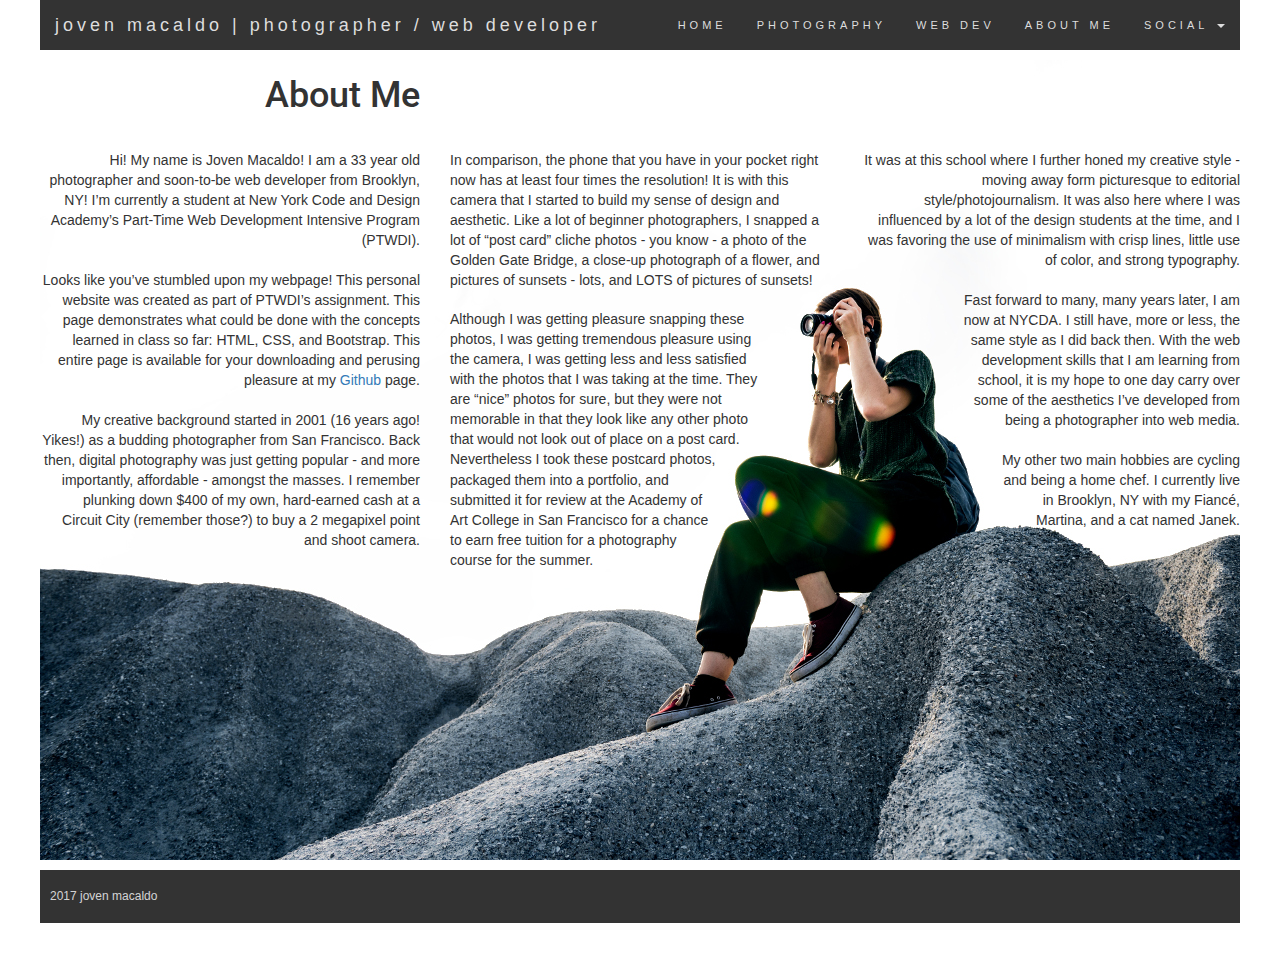
<file: about.html>
<!DOCTYPE html>
<html lang="en">
  <head>
    <meta charset="utf-8">
    <title>Joven Macaldo - About Me</title>
    <meta name="viewport" content="width=device-width, initial-scale=1">
    <!-- Latest compiled and minified CSS -->
<link rel="stylesheet" href="https://maxcdn.bootstrapcdn.com/bootstrap/3.3.7/css/bootstrap.min.css">
<link rel="stylesheet" href="css/styles.css">

<!-- jQuery library -->
<script src="https://ajax.googleapis.com/ajax/libs/jquery/3.2.1/jquery.min.js"></script>

<!-- Latest compiled JavaScript -->
<script src="https://maxcdn.bootstrapcdn.com/bootstrap/3.3.7/js/bootstrap.min.js"></script>
  </head>
  <body>

<!-- navbar starts here -->
<nav class="navbar navbar-default navbar-fixed-top">
  <div class="container-fluid">
    <div class="navbar-header">
      <button type="button" class="navbar-toggle" data-toggle="collapse" data-target="#myNavbar">
        <span class="icon-bar"></span>
        <span class="icon-bar"></span>
        <span class="icon-bar"></span>
      </button>
      <a class="navbar-brand" href="index.html">joven macaldo | photographer / web developer</a>
    </div>
    <div class="collapse navbar-collapse" id="myNavbar">
      <ul class="nav navbar-nav navbar-right">
        <li><a href="index.html">HOME</a></li>
        <li><a href="photo.html">PHOTOGRAPHY</a></li>
        <li><a href="webdev.html">WEB DEV</a></li>
        <li><a href="about.html">ABOUT ME</a></li>
        <li class="dropdown">
          <a class="dropdown-toggle" data-toggle="dropdown" href="#">SOCIAL
            <span class="caret"></span>
          </a>
          <ul class="dropdown-menu">
            <li><a href="https://www.facebook.com/joemacaldo" target="_blank">FACEBOOK</a></li>
            <li><a href="https://www.instagram.com/jovenmacaldo/" target="_blank">INSTAGRAM</a></li>
            <li><a href="https://www.strava.com/athletes/2722596" target="_blank">STRAVA</a></li>
          </ul>
        </li>

      </ul>
    </div>
  </div>
</nav>
<!-- navbar ends here -->

<!-- main box element STARTS here -->
<div class="container" id=aboutme style="background-image: url(img/about.jpg)">
  <div class="row" >
    <div class="col-sm-6 col-md-4" id="aboutheader" >

          <h1>About Me</h1>


    </div>
    <div class="col-sm-6 col-md-8" style="display: inline-block">
<!-- this div intentionally left blank -->

    </div>
  </div>

  <!-- header ends here -->
  <div class="row">
    <div class="col-sm-4 about-left">
          <p>Hi! My name is Joven Macaldo! I am a 33 year old photographer and soon-to-be web developer from Brooklyn, NY! I’m currently a student at New York Code and Design Academy’s Part-Time Web Development Intensive Program (PTWDI). <br><br> Looks like you’ve stumbled upon my webpage! This personal website was created as part of PTWDI’s assignment. This page demonstrates what could be done with the concepts learned in class so far: HTML, CSS, and Bootstrap. This entire page is available for your downloading and perusing pleasure at my <a href="https://github.com/jmacaldo" target="_blank">Github</a> page. <br><br>My creative background started in 2001 (16 years ago! Yikes!) as a budding photographer from San Francisco. Back then, digital photography was just getting popular - and more importantly, affordable - amongst the masses. I remember plunking down $400 of my own, hard-earned cash at a Circuit City (remember those?) to buy a 2 megapixel point and shoot camera. </p>
    </div>
    <div class="col-sm-4 about-left">
          <p style="text-align: left">In comparison, the phone that you have in your pocket right now has at least four times the resolution!  It is with this camera that I started to build my sense of design and aesthetic. Like a lot of beginner photographers, I snapped a lot of “post card” cliche photos - you know - a photo of the Golden Gate Bridge, a close-up photograph of a flower, and pictures of sunsets - lots, and LOTS of pictures of sunsets!</p>

          <p style="width: 320px;text-align:left; margin-top:19px;">
          Although I was getting pleasure snapping these photos, I was getting tremendous pleasure using the camera, I was getting less and less satisfied with the photos that  I was taking at the time. They are “nice” photos for sure, but they were not memorable in that they look like any other photo that would not look out of place on a post card. Nevertheless I took these postcard photos,</p>
          <p style="width: 260px; text-align:left; margin-top:-9px; float: left;">  packaged them into a portfolio, and  submitted it for review at the Academy of Art College in San Francisco for a chance to  earn free tuition for a photography course for the summer. </p>
    </div>
    <div class="col-sm-4 about-left">
          <p>It was at this school where I further honed my creative style - moving away form picturesque to editorial style/photojournalism. It was also here where I was influenced by a lot of the design students at the time, and I was favoring the use of minimalism with crisp lines, little use of color, and strong typography.</p>
          <p style="width: 300px; text-align:right; margin-top:10px; float: right;">
          Fast forward to many, many years later, I am now at NYCDA. I still have, more or less, the same style as I did back then. With the web development skills that I am learning from school, it is my hope to one day carry over some of the aesthetics I’ve developed from being a photographer into web media.</p> <p style="width: 250px; text-align:right; margin-top:10px; float: right;">My other two main hobbies are cycling and being a home chef. I currently live in Brooklyn, NY with my Fiancé, Martina, and a cat named Janek.</p>

    </div>

  </div> <!-- closing tag for row  -->
</div> <!-- closing tag for container/webdev  -->



<!-- footer starts here -->

<div class="footer">
   <h6>2017 joven macaldo</h6>
</div>


  </body>
</html>
</file>
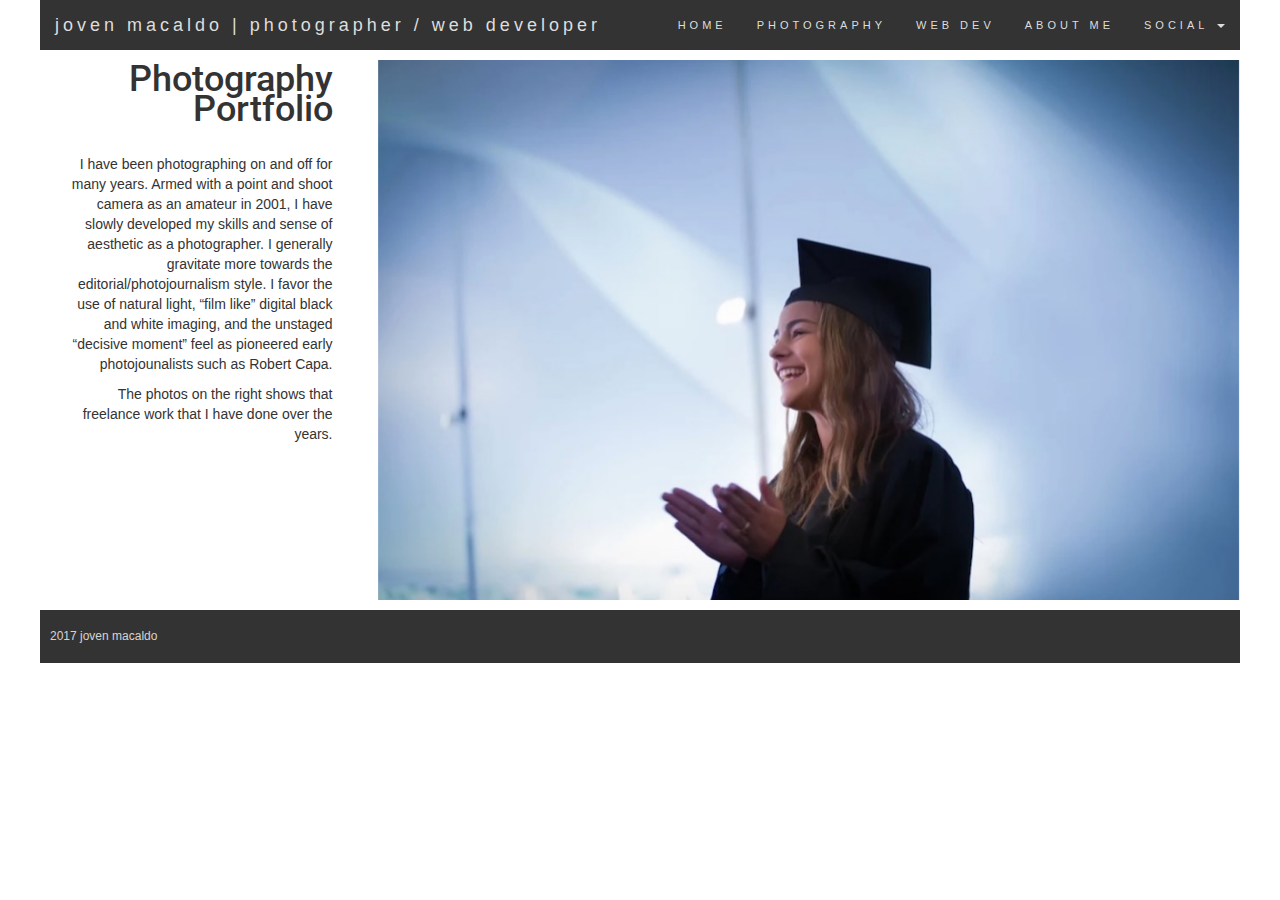
<file: photo.html>
<!DOCTYPE html>
<html lang="en">
  <head>
    <meta charset="utf-8">
    <title>Joven Macaldo - Photography</title>
    <meta name="viewport" content="width=device-width, initial-scale=1">
    <!-- Latest compiled and minified CSS -->
<link rel="stylesheet" href="https://maxcdn.bootstrapcdn.com/bootstrap/3.3.7/css/bootstrap.min.css">
<link rel="stylesheet" href="css/styles.css">

<!-- jQuery library -->
<script src="https://ajax.googleapis.com/ajax/libs/jquery/3.2.1/jquery.min.js"></script>

<!-- Latest compiled JavaScript -->
<script src="https://maxcdn.bootstrapcdn.com/bootstrap/3.3.7/js/bootstrap.min.js"></script>
  </head>
  <body>

<!-- navbar starts here -->
<nav class="navbar navbar-default navbar-fixed-top">
  <div class="container-fluid">
    <div class="navbar-header">
      <button type="button" class="navbar-toggle" data-toggle="collapse" data-target="#myNavbar">
        <span class="icon-bar"></span>
        <span class="icon-bar"></span>
        <span class="icon-bar"></span>
      </button>
      <a class="navbar-brand" href="index.html">joven macaldo | photographer / web developer</a>
    </div>
    <div class="collapse navbar-collapse" id="myNavbar">
      <ul class="nav navbar-nav navbar-right">
        <li><a href="index.html">HOME</a></li>
        <li><a href="photo.html">PHOTOGRAPHY</a></li>
        <li><a href="webdev.html">WEB DEV</a></li>
        <li><a href="about.html">ABOUT ME</a></li>
        <li class="dropdown">
          <a class="dropdown-toggle" data-toggle="dropdown" href="#">SOCIAL
            <span class="caret"></span>
          </a>
          <ul class="dropdown-menu">
            <li><a href="https://www.facebook.com/joemacaldo" target="_blank">FACEBOOK</a></li>
            <li><a href="https://www.instagram.com/jovenmacaldo/" target="_blank">INSTAGRAM</a></li>
            <li><a href="https://www.strava.com/athletes/2722596" target="_blank">STRAVA</a></li>
          </ul>
        </li>
      </ul>
    </div>
  </div>
</nav>
<!-- navbar ends here -->

<!-- gallery box element STARTS here -->

    <div class="container" style="margin=auto">

   <div class="row">
     <div class="col-sm-6 col-md-3">
       <div class="photo-left">
           <h1>Photography Portfolio</h1>
           <p><br>I have been photographing on and off for many years. Armed with a point and shoot camera as an amateur in 2001, I have slowly developed my skills and sense of aesthetic as a photographer. I generally gravitate more towards the editorial/photojournalism style. I favor the use of natural light, “film like” digital black and white imaging, and the unstaged “decisive moment” feel as pioneered early photojounalists such as Robert Capa.</p>
          <p>
            The photos on the right shows that freelance work that I have done over the years.
          </p>
       </div>
     </div>
     <div class="col-sm-6 col-md-9">
       <div class="container photo">
   <div id="myCarousel" class="carousel slide" data-ride="carousel">
     <!-- Indicators -->
     <!-- <ol class="carousel-indicators">
       <li data-target="#myCarousel" data-slide-to="0" class="active"></li>
       <li data-target="#myCarousel" data-slide-to="1"></li>
       <li data-target="#myCarousel" data-slide-to="2"></li>
       <li data-target="#myCarousel" data-slide-to="3"></li>
       <li data-target="#myCarousel" data-slide-to="4"></li>
       <li data-target="#myCarousel" data-slide-to="5"></li>
       <li data-target="#myCarousel" data-slide-to="6"></li>
       <li data-target="#myCarousel" data-slide-to="7"></li>
       <li data-target="#myCarousel" data-slide-to="8"></li>

     </ol> -->

     <!-- Wrapper for slides -->
     <div class="carousel-inner">
       <div class="item active">
         <img src="img/001.jpg" alt="">
       </div>

       <div class="item">
         <img src="img/002.jpg" alt="">
       </div>

       <div class="item">
         <img src="img/003.jpg" alt="">
       </div>

       <div class="item">
         <img src="img/004.jpg" alt="">
       </div>

       <div class="item">
         <img src="img/006.jpg" alt="">
       </div>

       <div class="item">
         <img src="img/007.jpg" alt="">
       </div>

       <div class="item">
         <img src="img/008.jpg" alt="">
       </div>

       <div class="item">
         <img src="img/009.jpg" alt="">
       </div>

       <div class="item">
         <img src="img/bg1.jpg" alt="">
       </div>

     </div>

     <!-- Left and right controls -->
     <!-- <a class="left carousel-control" href="#myCarousel" data-slide="prev">
       <span class="glyphicon glyphicon-chevron-left"></span>
       <span class="sr-only">Previous</span>
     </a>
     <a class="right carousel-control" href="#myCarousel" data-slide="next">
       <span class="glyphicon glyphicon-chevron-right"></span>
       <span class="sr-only">Next</span>
     </a> -->
   </div> <!-- closing tag for carousel -->
 </div> <!-- closing tag for container photo -->
     </div> <!-- closing tag for bs colulmn  -->
   </div> <!-- closing tag for row -->
 </div> <!-- closing tag for main container -->

<!-- Second box element ENDS here -->

<!-- footer starts here -->

<div class="footer">
   <h6>2017 joven macaldo</h6>
</div>


  </body>
</html>
</file>
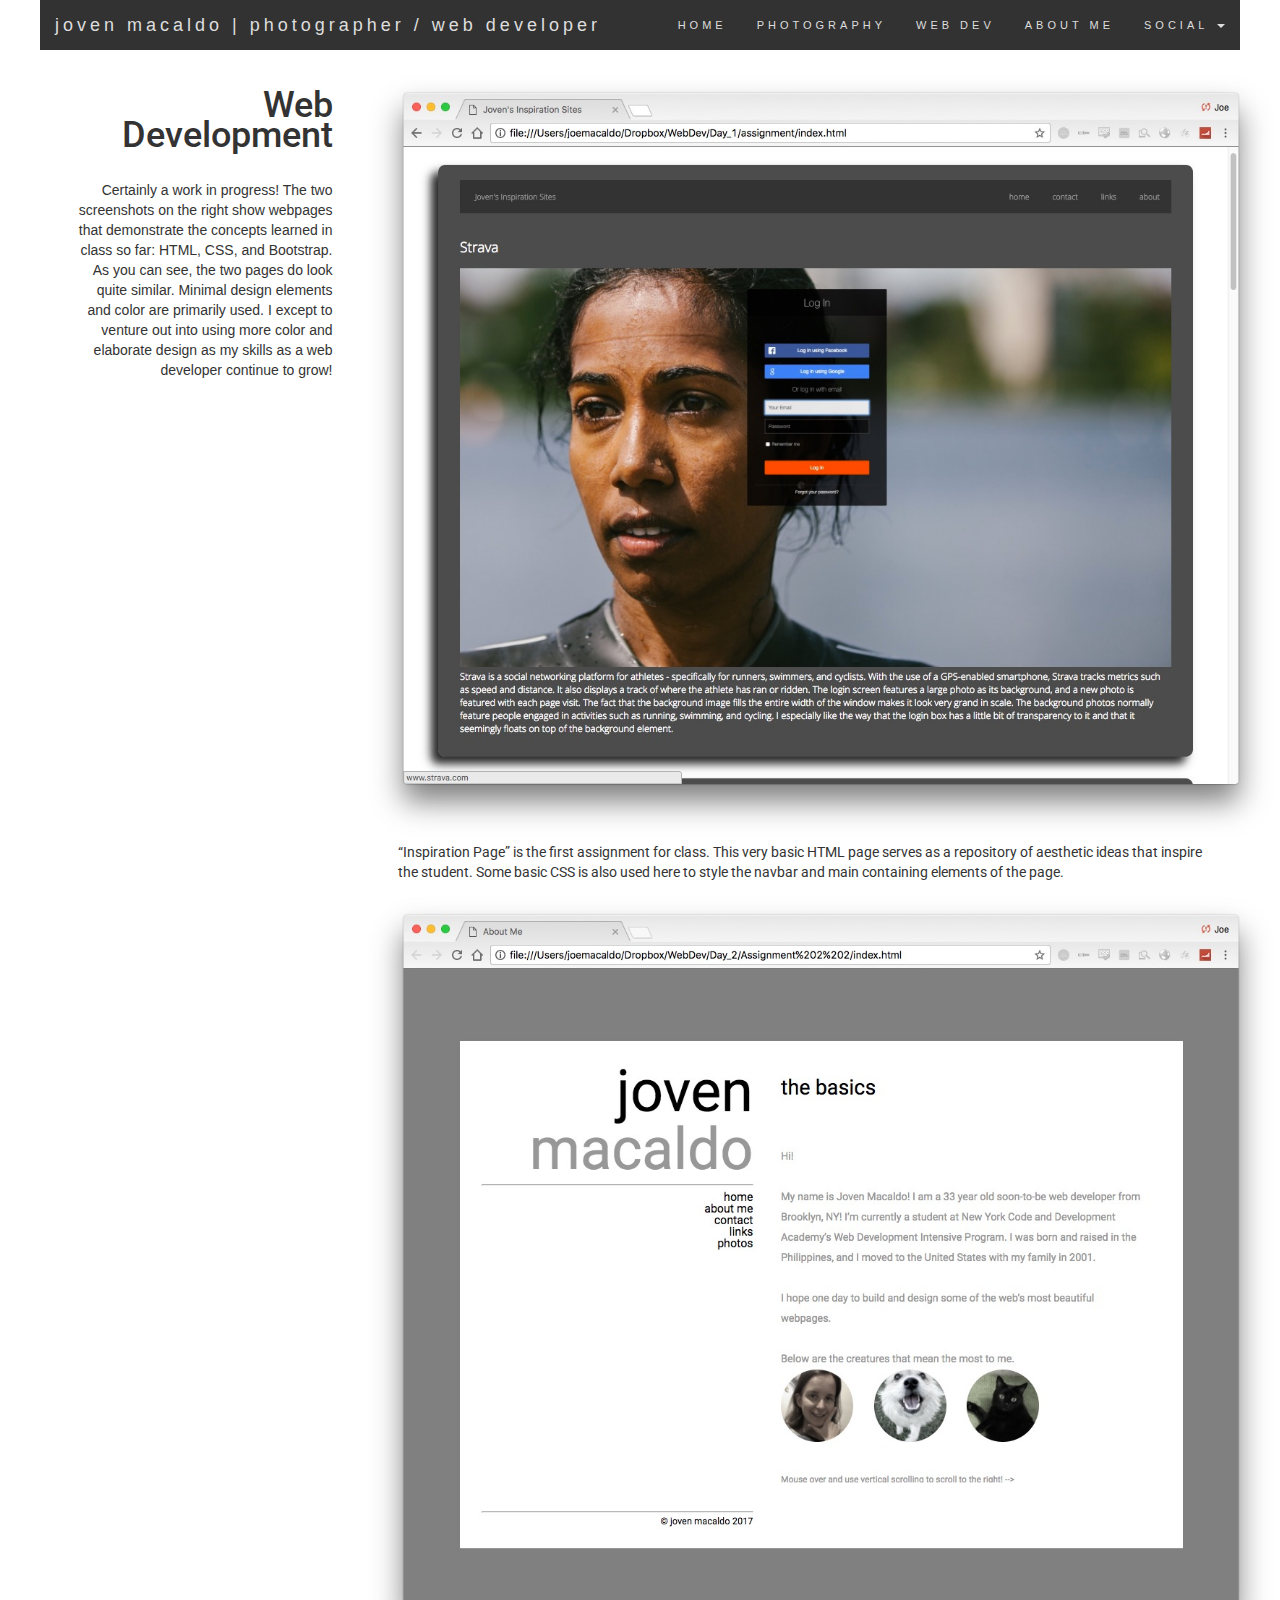
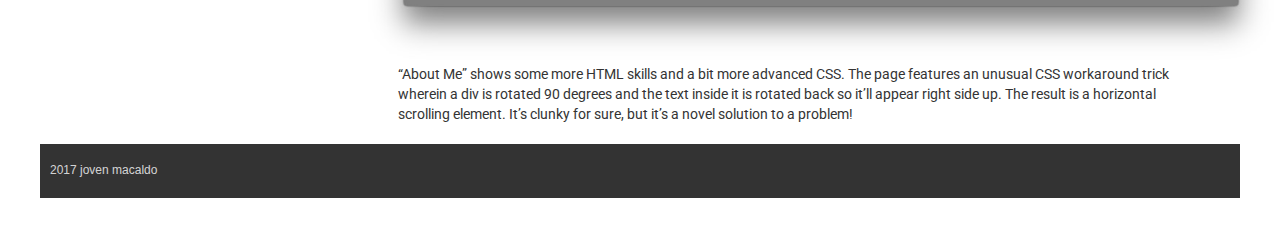
<file: webdev.html>
<!DOCTYPE html>
<html lang="en">
  <head>
    <meta charset="utf-8">
    <title>Joven Macaldo - Web Development</title>
    <meta name="viewport" content="width=device-width, initial-scale=1">
    <!-- Latest compiled and minified CSS -->
<link rel="stylesheet" href="https://maxcdn.bootstrapcdn.com/bootstrap/3.3.7/css/bootstrap.min.css">
<link rel="stylesheet" href="css/styles.css">

<!-- jQuery library -->
<script src="https://ajax.googleapis.com/ajax/libs/jquery/3.2.1/jquery.min.js"></script>

<!-- Latest compiled JavaScript -->
<script src="https://maxcdn.bootstrapcdn.com/bootstrap/3.3.7/js/bootstrap.min.js"></script>
  </head>
  <body>

<!-- navbar starts here -->

<nav class="navbar navbar-default navbar-fixed-top" id="webnav" >
  <div class="container-fluid">
    <div class="navbar-header" >
      <button type="button" class="navbar-toggle" data-toggle="collapse" data-target="#myNavbar">
        <span class="icon-bar"></span>
        <span class="icon-bar"></span>
        <span class="icon-bar"></span>
      </button>
      <a class="navbar-brand" href="index.html" >joven macaldo | photographer / web developer</a>
    </div>
    <div class="collapse navbar-collapse" id="myNavbar">
      <ul class="nav navbar-nav navbar-right">
        <li><a href="index.html">HOME</a></li>
        <li><a href="photo.html">PHOTOGRAPHY</a></li>
        <li><a href="webdev.html">WEB DEV</a></li>
        <li><a href="about.html">ABOUT ME</a></li>
        <li class="dropdown">
          <a class="dropdown-toggle" data-toggle="dropdown" href="#">SOCIAL
            <span class="caret"></span>
          </a>
          <ul class="dropdown-menu">
            <li><a href="https://www.facebook.com/joemacaldo" target="_blank">FACEBOOK</a></li>
            <li><a href="https://www.instagram.com/jovenmacaldo/" target="_blank">INSTAGRAM</a></li>
            <li><a href="https://www.strava.com/athletes/2722596" target="_blank">STRAVA</a></li>
          </ul>
        </li>

      </ul>
    </div>
  </div>
</nav>

<!-- navbar ends here -->

<!-- main element STARTS here -->
<div class="container webdev">
  <div class="row">
    <div class="col-sm-6 col-md-3">
      <div class="webdev-left">
          <h1>Web Development</h1>
          <p><br>Certainly a work in progress! The two screenshots on the right show webpages that demonstrate the concepts learned in class so far: HTML, CSS, and Bootstrap. As you can see, the two pages do look quite similar. Minimal design elements and color are primarily used. I except to venture out into using more color and elaborate design as my skills as a web developer continue to grow! </p>
      </div>
    </div>
    <div class="col-sm-6 col-md-9" id="webdevright">
      <img src="img/web2.jpg" class="webdevphoto" alt="screenshot of website">
      <p class="webdevcaptions">“Inspiration Page” is the first assignment for class. This very basic HTML page serves as a repository of aesthetic ideas that inspire the student. Some basic CSS is also used here to style the navbar and main containing elements of the page.</p>
      <img src="img/web1.jpg" class="webdevphoto" alt="screenshot of website">
      <p class="webdevcaptions">“About Me” shows some more HTML skills and a bit more advanced CSS. The page features an unusual CSS workaround trick wherein a div is rotated 90 degrees and the text inside it is rotated back so it’ll appear right side up. The result is a horizontal scrolling element. It’s clunky for sure, but it’s a novel solution to a problem!</p>
    </div> <!-- closig tag for webdev-right  -->
  </div> <!-- closig tag for row  -->
</div> <!-- closig tag for container webdev  -->
<!-- footer starts here -->


<div class="footer">
   <h6>2017 joven macaldo</h6>
</div>


  </body>
</html>
</file>
<file: css/styles.css>
@import url('https://fonts.googleapis.com/css?family=Roboto');


/*border for clarity during development; comment out when done!*/
/*div {
      border: 1px;
      border-color: red;
      border-style: dashed;
    }*/


h1, h3 {
  font-family: 'Roboto', sans-serif;
  line-height: 30px;
}

.jumbotron {
    position: static;
    /*background-image: url('../img/bg1.jpg');*/
    max-width: 1200px;
    margin:auto;
    height: 840px;
    background-size: cover;
    overflow: hidden;
    color: white;
    /*margin-bottom: 0px;
    margin-top: 40px;*/
    z-index: -100;
}

/*video bg properties*/
#bg-video {
    top: 0px;
    left: 0px;
    /*position: absolute;*/
    position: static;
    height: 100%;
    width: 100%;
    z-index: -100;

}
.jumbovidtext {
    z-index: 1;
    position: absolute;
    font-family: 'Roboto', sans-serif;
    background-color: #000;
    opacity: .4;
    margin-left: 50px;
    margin-top: 100px;
    padding: 40px;
    font-size: 11px !important;
    letter-spacing: 4px;
}

/*classes in the photo page*/
.photo-left {
  text-align: right;
  margin-top: 64px;
}

.photo{
  max-width: 880px;
  max-height: 600px;
  margin-top: 80px;
  overflow: hidden;

}

/*carousel styles*/
.carousel-inner{
  max-width: 862px;
  margin-bottom: 0px;
  margin-top: 60px;
}



/*.photo {
  margin-top: 40px;
  background-color: #fff;
}*/

/*classes in the webdev section*/
.webdev-left {
  text-align: right;
  margin-top: 10px;

}

.webdevcaptions {
  margin-left: 35px;
  padding: 0px;
  font-family: 'Roboto', sans-serif;
}

.webdevphoto{
  max-width: 917px;
  margin-top: 0px;

}

 /*this container will affect ALL pages!*/
.container-fluid {
  background-color: #000;
  margin-top: 0px;
  margin-bottom: 0px;
}



.container {
  max-width: 1200px;

  margin-top: 50px;
  margin: auto;


}



.thumb {
  max-width: 100px;
}

.footer {
  background-color: rgba(51,51,51,1);
  color: rgba(255,255,255,.8);
  width: 1200px;
  margin: auto;
  margin-top: 10px;
  padding: 10px;
  margin-bottom: 30px;
}
.footer-index {
  margin-bottom: 0;
  background-color: #29292c;
  border: 0;
  font-size: 11px !important;
  letter-spacing: 4px;
  opacity:0.4;
  width: 1200px;
  margin: auto;
  margin-top: 642px;
  padding: 10px;

}


/*navbar styles below*/
/* Add a dark background color with a little bit see-through */



.navbar {
    margin-bottom: 0;
    background-color: #2d2d30;
    border: 0;
    font-size: 11px !important;
    letter-spacing: 4px;
    opacity:0.8;
    max-width: 1200px;
    margin: auto;
    margin-bottom: 20px;
    z-index: 200;

}

/* Add a gray color to all navbar links */
.navbar li a, .navbar .navbar-brand {
    color: #d5d5d5 !important;
}

/* On hover, the links will turn white */
.navbar-nav li a:hover {
    color: #fff !important;
}

/* The active link */
.navbar-nav li.active a {
    color: #fff !important;
    background-color: #aaa !important;
}

/* Remove border color from the collapsible button */
.navbar-default .navbar-toggle {
    border-color: transparent;
}

/* Dropdown */
.open .dropdown-toggle {
    color: #fff ;
    background-color: #555 !important;

}

/* Dropdown links */
.dropdown-menu li a {
    color: #000 !important;
}

/* On hover, the dropdown links will turn red */
.dropdown-menu li a:hover {
    background-color: #d5d5d5 !important;
    opacity: .8;

}

#indexnav{
  margin-top: 600px;
  opacity: .5;
}

#webnav{
  position: static;
}

#webdevright {
  z-index: -200;
  max-width: 100%;
}

.index {
  margin-top: 25px;
}

#aboutheader {
  text-align: right;
  margin-bottom: 30px;


}

#aboutme{
  margin-top: 60px;
  width: 120%;
  padding: 0px;
  height: 800px;
}

#wide300{
  width: 300px;
  
}
.about-left {
  text-align: right;
  margin-top: 0px;
  /*border: 0px;
  padding: 10px;
  background-color: #000;
  opacity: .9;
  color: #fff;
  overflow: hidden;*/
}
</file>
